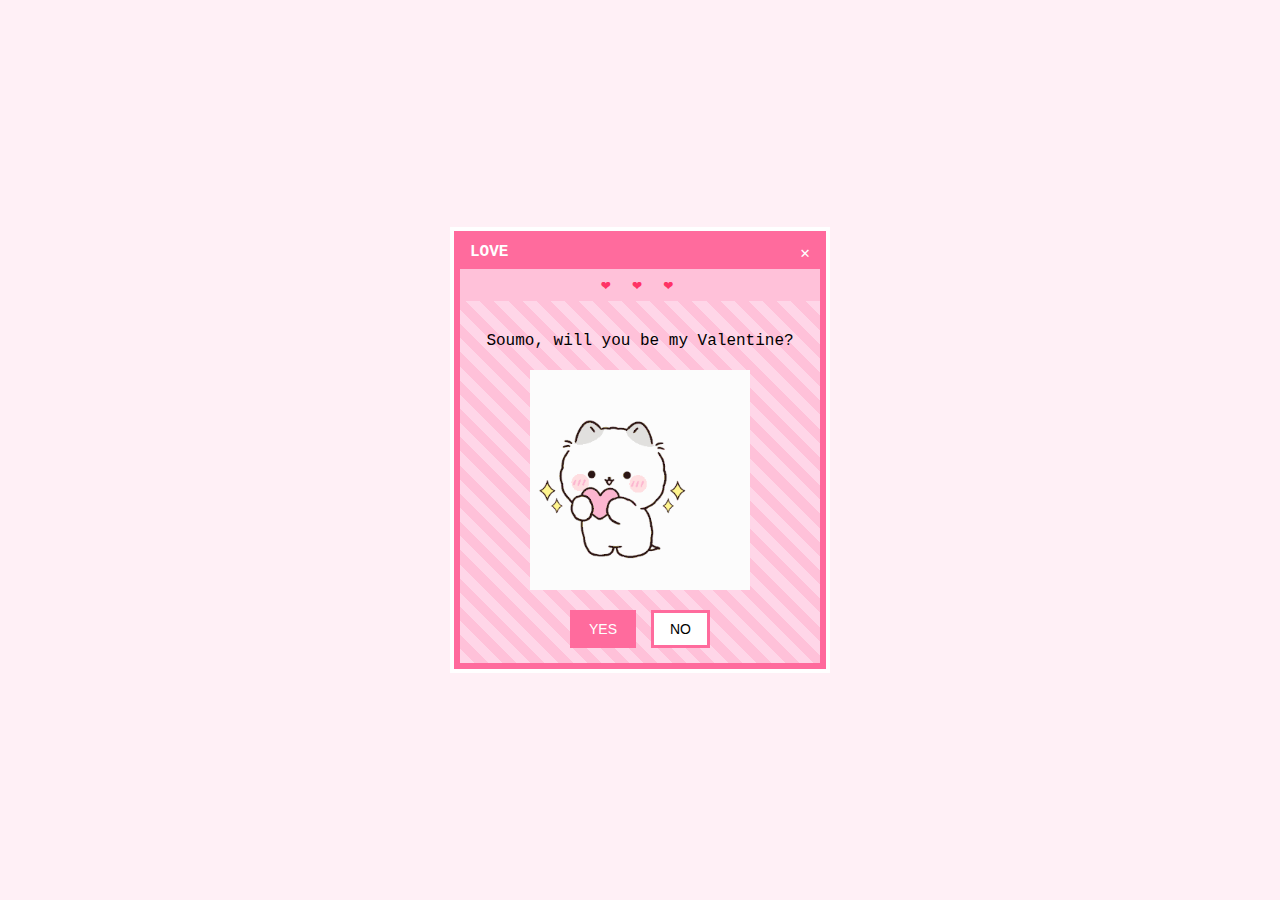
<file: index.html>
<!DOCTYPE html>
<html lang="en">
<head>
  <meta charset="UTF-8">
  <meta name="viewport" content="width=device-width, initial-scale=1.0">
  <title>For Soumo 💗</title>
  <link rel="stylesheet" href="style.css">
</head>
<body>

<div class="window">
  <!-- TITLE BAR -->
  <div class="title-bar">
    <span>LOVE</span>
    <span class="close">✕</span>
  </div>

  <!-- HEART ROW -->
  <div class="hearts">
    ❤ ❤ ❤
  </div>

  <!-- CONTENT -->
  <div class="content">
    <p class="question">Soumo, will you be my Valentine?</p>
    <img src="cat.gif" class="cat">

    <div class="buttons">
      <button id="yes">YES</button>
      <button id="no">NO</button>
    </div>
  </div>
</div>

<script src="script.js"></script>
</body>
</html>
</file>
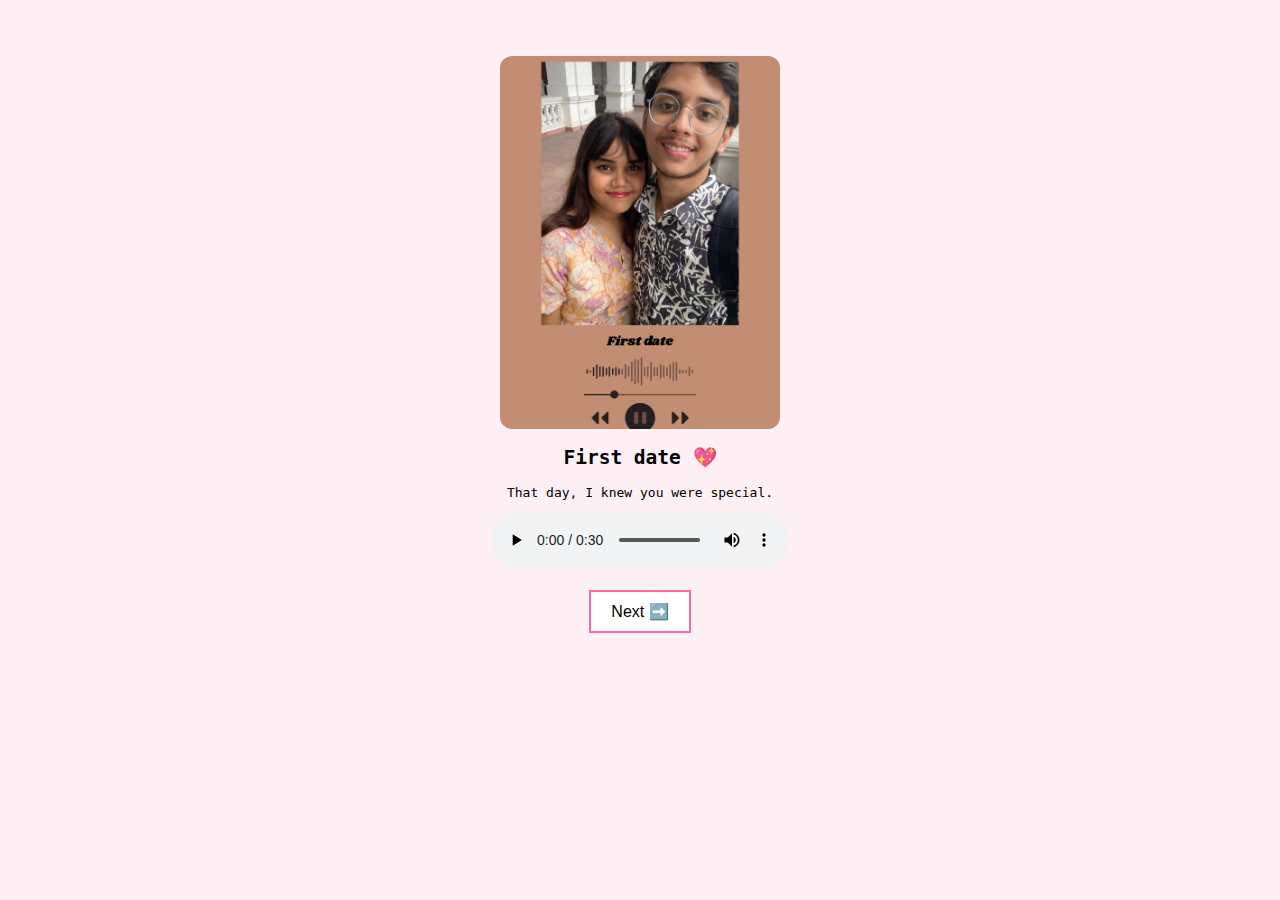
<file: magazine.html>
<!DOCTYPE html>
<html lang="en">
<head>
  <meta charset="UTF-8" />
  <meta name="viewport" content="width=device-width, initial-scale=1.0" />
  <title>Our Story 💖</title>

  <style>
    body {
      margin: 0;
      background: #fff0f6;
      font-family: monospace;
    }

    .magazine {
      max-width: 360px;
      margin: 40px auto;
      text-align: center;
      padding: 16px;
    }

    .mag-img {
      width: 100%;
      max-width: 280px;
      aspect-ratio: 3 / 4;
      object-fit: cover;
      border-radius: 12px;
      display: block;
      margin: 0 auto 16px;
    }

    button {
      margin-top: 20px;
      padding: 10px 20px;
      font-size: 16px;
      border: 2px solid #ff6b9d;
      background: white;
      cursor: pointer;
    }
  </style>
</head>

<body>

  <div class="magazine">
  <img id="photo" class="mag-img" />
  <h2 id="title"></h2>
  <p id="desc"></p>

  <audio id="player" controls></audio>

  <button id="nextBtn">Next ➡️</button>
</div>

  <!-- SCRIPT MUST BE AT BOTTOM -->
<script>
const slides = [
  {
    img: "photos/first-date.png",
    title: "First date 💖",
    desc: "That day, I knew you were special.",
    song: "songs/first-date.mp3"
  },
  {
    img: "photos/horror.png",
    title: "Our first horror movie 👻",
    desc: "Do you remember what you were doing the whole time?? 🌚",
    song: "songs/horror.mp3"
  },
  {
    img: "photos/puja.png",
    title: "Our first puja 🪔",
    desc: "The way you cared for my cramp that day made me feel deeply loved.",
    song: "songs/puja.mp3"
  },
  {
    img: "photos/bike.png",
    title: "First bike ride 🏍️",
    desc: "That kiss while riding — unforgettable 😘",
    song: "songs/bike.mp3"
  },
  {
    img: "photos/silly.png",
    title: "Our endless chit chats 💬",
    desc: "Two silly cats talking about everything and nothing.",
    song: "songs/silly.mp3"
  },
  {
    img: "photos/christmas.png",
    title: "Our Christmas 🎄",
    desc: "Almost non-stop bike riding throughout the city!!",
    song: "songs/christmas.mp3"
  }
];

let index = 0;

const photo  = document.getElementById("photo");
const title  = document.getElementById("title");
const desc   = document.getElementById("desc");
const player = document.getElementById("player");
const nextBtn = document.getElementById("nextBtn");

function showSlide(i) {
  const slide = slides[i];

  photo.src = slide.img;
  title.textContent = slide.title;
  desc.textContent  = slide.desc;

  // 🎵 change song
  player.pause();
  player.src = slide.song;
  player.currentTime = 0;

  // mobile-safe play
  player.play().catch(() => {});
}

nextBtn.addEventListener("click", () => {
  index = (index + 1) % slides.length;
  showSlide(index);
});

// load first slide
showSlide(index);
</script>

</body>
</html>
</file>
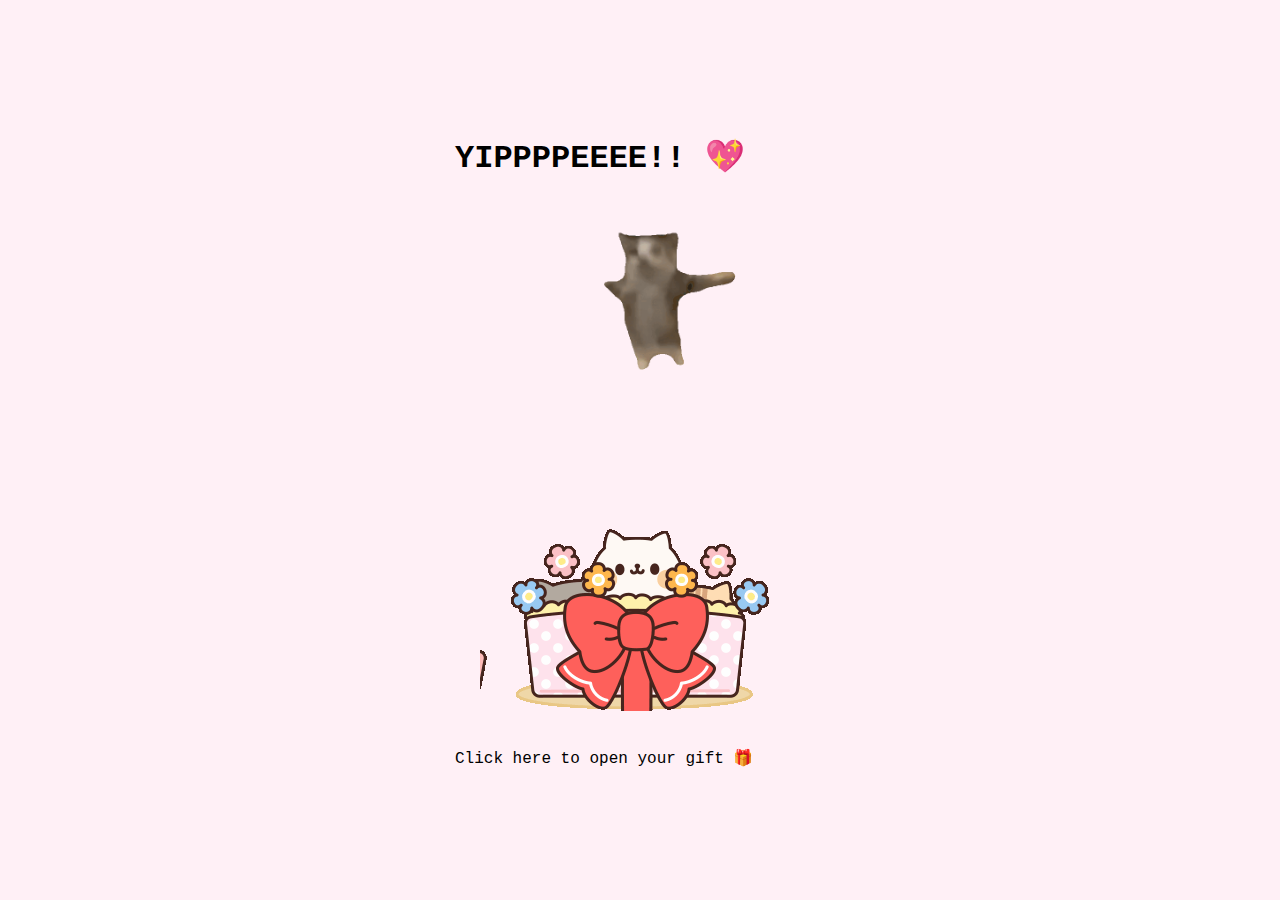
<file: yippee.html>
<!DOCTYPE html>
<html>
<head>
  <meta name="viewport" content="width=device-width">
  <link rel="stylesheet" href="style.css">
</head>
<body>

<div class="screen">
  <h1>YIPPPPEEEE!! 💖</h1>
  <img src="yippee.gif" class="cat">
  <img src="gift.gif" class="gift">

  <p class="click" onclick="openGift()">
    Click here to open your gift 🎁
  </p>
</div>

<script>
function openGift() {
  window.location.href = "magazine.html";
}
</script>

</body>
</html>
</file>
<file: style.css>
body {
  margin: 0;
  height: 100vh;
  background: #fff0f6;
  display: flex;
  justify-content: center;
  align-items: center;
  font-family: 'Courier New', monospace;
}

/* MAIN WINDOW */
.window {
  width: 90%;
  max-width: 360px;
  background: #ffd6e8;
  border: 6px solid #ff6b9d;
  box-shadow: 0 0 0 4px #fff;
}

/* TITLE BAR */
.title-bar {
  background: #ff6b9d;
  color: white;
  display: flex;
  justify-content: space-between;
  padding: 6px 10px;
  font-weight: bold;
}

/* HEART ROW */
.hearts {
  text-align: center;
  padding: 6px;
  background: #ffc1d9;
  color: #ff3366;
  letter-spacing: 6px;
}

/* CONTENT */
.content {
  padding: 15px;
  background: repeating-linear-gradient(
    45deg,
    #ffd6e8,
    #ffd6e8 10px,
    #ffc1d9 10px,
    #ffc1d9 20px
  );
  text-align: center;
}

.question {
  font-size: 16px;
  margin-bottom: 10px;
}

.cat {
  width: 110px;
  margin: 10px 0;
}

/* BUTTONS */
.buttons {
  display: flex;
  justify-content: center;
  gap: 15px;
}

button {
  font-size: 14px;
  padding: 8px 16px;
  border: 3px solid #ff6b9d;
  background: #fff;
  cursor: pointer;
}

#yes {
  background: #ff6b9d;
  color: white;
}
.magazine {
  max-width: 420px;
  margin: auto;
  padding: 20px;
  text-align: center;
}
.cat {
  width: 220px;        /* 🔥 increase size (try 200–260px) */
  max-width: 80vw;     /* keeps it mobile-safe */
  height: auto;
  margin: 20px auto;
  display: block;
}

.mag-img {
  width: 100%;
  max-width: 320px;   /* 👈 key line (controls size) */
  height: auto;
  border-radius: 12px;
  margin: 12px auto;
  display: block;
  object-fit: cover;
}
</file>
